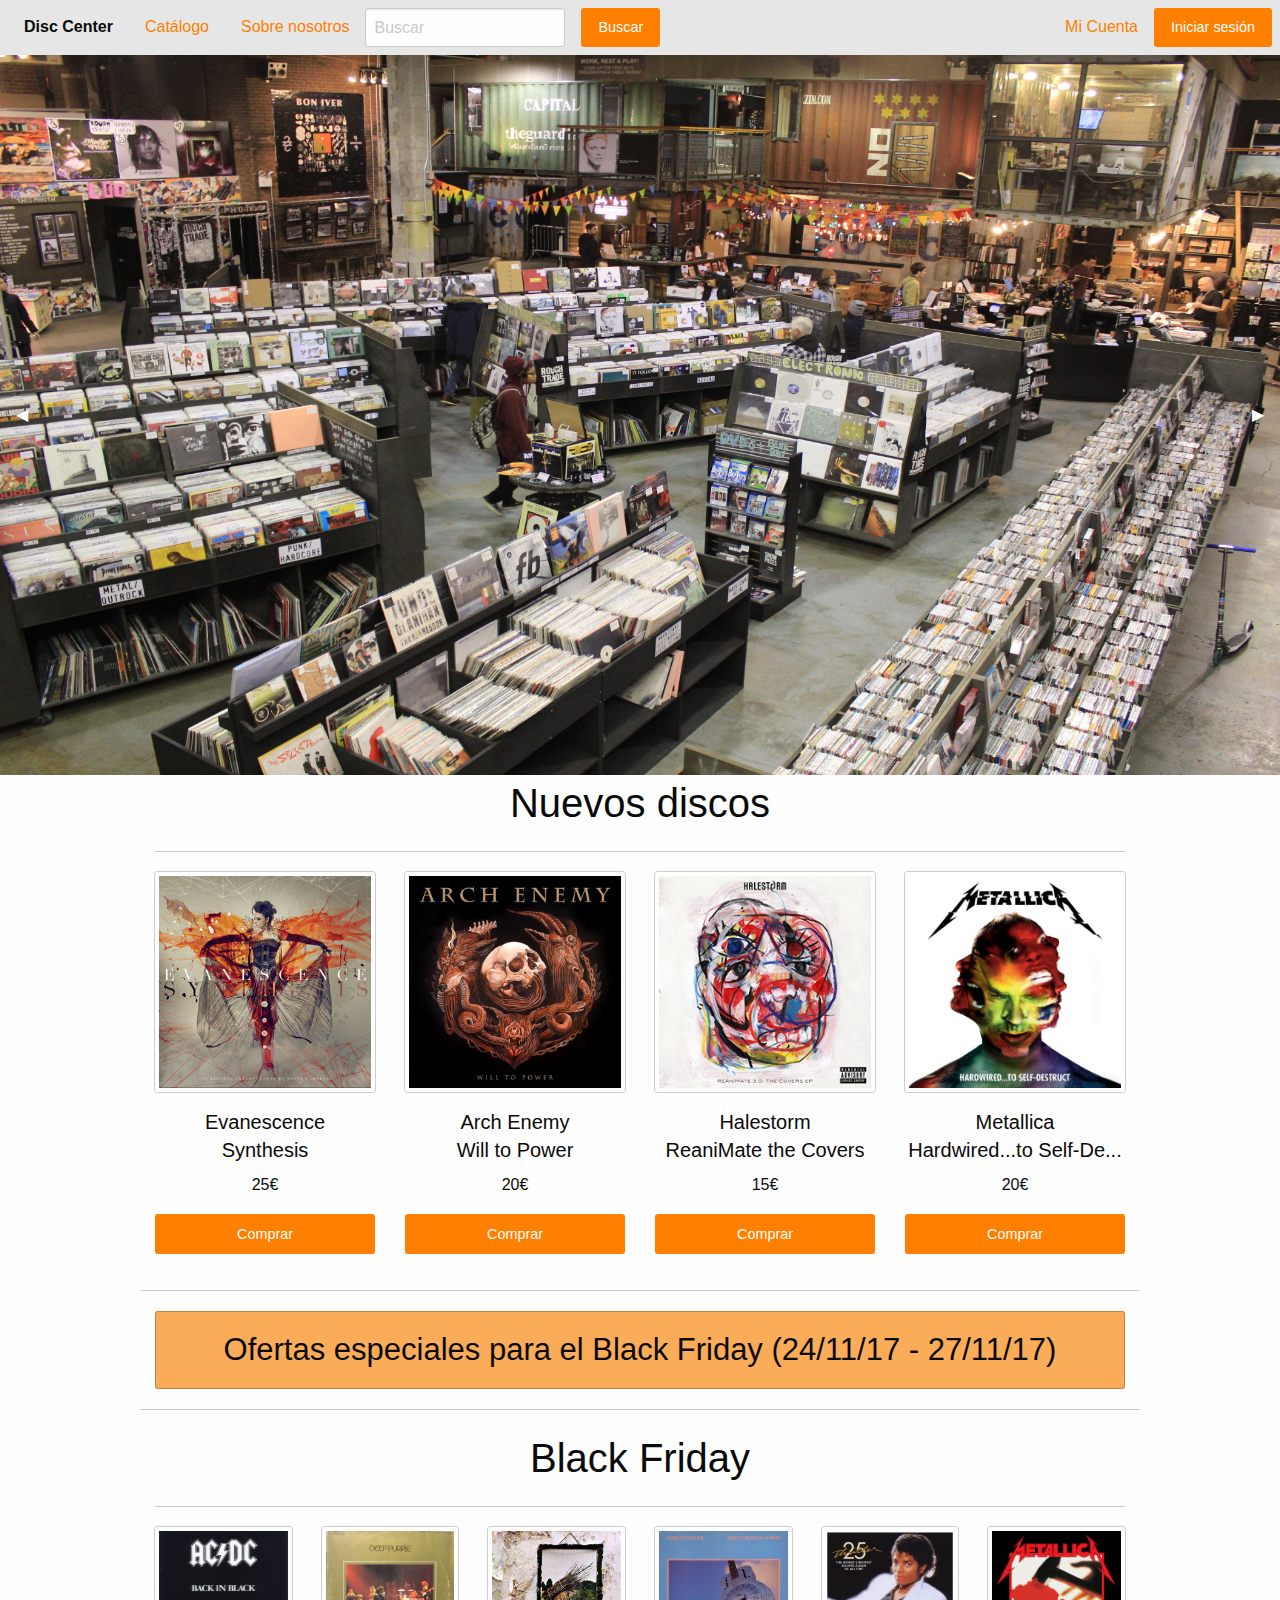
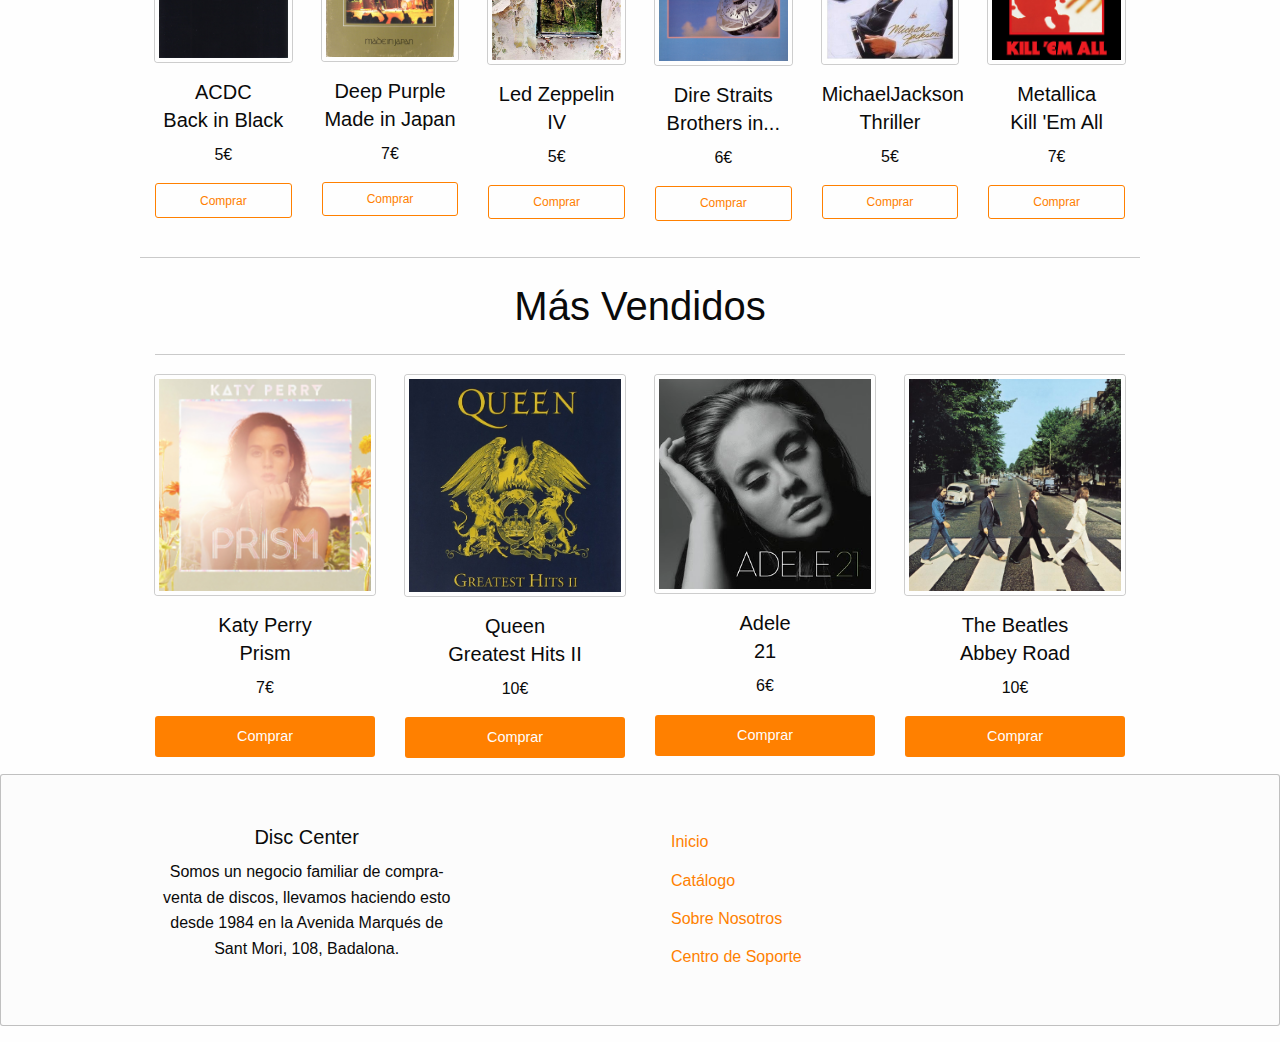
<file: index.html>
<!DOCTYPE html>
<html>
  <head>
    <meta charset="utf-8">
    <title></title>
    <link rel="stylesheet" href="css/foundation.css">
    <link rel="stylesheet" href="css/app.css">
  </head>
  <body>
    <div class="top-bar">
<div class="top-bar-left">
<ul class="menu">
<li class="menu-text">Disc Center</li>
<li><a href="catalogo.html">Catálogo</a></li>
<li><a href="#">Sobre nosotros</a></li>
<li><input type="search" placeholder="Buscar"></li>
<li><button type="button" class="button">Buscar</button></li>
</ul>
</div>
<div class="top-bar-right">
<ul class="menu">
<li><a href="#">Mi Cuenta</a></li>
<li><a class="button">Iniciar sesión</a></li>
</ul>
</div>
</div>

<div class="orbit" role="region" aria-label="Favorite Space Pictures" data-orbit>
<ul class="orbit-container">
<button class="orbit-previous" aria-label="previous"><span class="show-for-sr">Previous Slide</span>&#9664;</button>
<button class="orbit-next" aria-label="next"><span class="show-for-sr">Next Slide</span>&#9654;</button>
<li class="orbit-slide is-active">
<img src="img/tienda2.jpg" class="img-tienda">
</li>
<li class="orbit-slide">
<img src="img/tienda.jpg" class="img-tienda">
</li>
<li class="orbit-slide">
<img src="img/tienda3.jpg" class="img-tienda">
</li>
<li class="orbit-slide">
<img src="img/tienda1.jpg" class="img-tienda">
</li>
</ul>
</div>
<div class="row column text-center">
<h2>Nuevos discos</h2>
<hr>
</div>
<div class="row small-up-2 large-up-4">
<div class="column">
<img class="thumbnail" src="img/evan.png">
<h5>Evanescence <br>Synthesis</h5>
<p>25€</p>
<a href="#" class="button expanded">Comprar</a>
</div>
<div class="column">
<img class="thumbnail" src="img/archw.jpg">
<h5>Arch Enemy <br>Will to Power</h5>
<p>20€</p>
<a href="#" class="button expanded">Comprar</a>
</div>
<div class="column">
<img class="thumbnail" src="img/hale.jpg">
<h5>Halestorm<br>ReaniMate the Covers</h5>
<p>15€</p>
<a href="#" class="button expanded">Comprar</a>
</div>
<div class="column">
<img class="thumbnail" src="img/metahard.jpg">
<h5>Metallica <br>Hardwired...to Self-De...</h5>
<p>20€</p>
<a href="#" class="button expanded">Comprar</a>
</div>
</div>
<hr>
<div class="row column">
<div class="callout primary">
<h3>Ofertas especiales para el Black Friday (24/11/17 - 27/11/17)</h3>
</div>
</div>
<hr>
<div class="row column text-center">
<h2>Black Friday</h2>
<hr>
</div>
<div class="row small-up-2 medium-up-3 large-up-6">
<div class="column">
<img class="thumbnail" src="img/acdcb.jpg">
<h5>ACDC <br>Back in Black</h5>
<p>5€</p>
<a href="#" class="button small expanded hollow">Comprar</a>
</div>
<div class="column">
<img class="thumbnail" src="img/deep.jpg">
<h5>Deep Purple <br>Made in Japan</h5>
<p>7€</p>
<a href="#" class="button small expanded hollow">Comprar</a>
</div>
<div class="column">
<img class="thumbnail" src="img/led.jpg">
<h5>Led Zeppelin IV</h5>
<p>5€</p>
 <a href="#" class="button small expanded hollow">Comprar</a>
</div>
<div class="column">
<img class="thumbnail" src="img/dire.jpg">
<h5>Dire Straits <br>Brothers in...</h5>
<p>6€</p>
<a href="#" class="button small expanded hollow">Comprar</a>
</div>
<div class="column">
<img class="thumbnail" src="img/jackson.jpg">
<h5>MichaelJackson<br>Thriller</h5>
<p>5€</p>
<a href="#" class="button small expanded hollow">Comprar</a>
</div>
<div class="column">
<img class="thumbnail" src="img/metallica.jpeg">
<h5>Metallica <br>Kill 'Em All</h5>
<p>7€</p>
<a href="#" class="button small expanded hollow">Comprar</a>
</div>
</div>
<hr>
<div class="row column text-center">
<h2>Más Vendidos</h2>
<hr>
</div>
<div class="row small-up-2 large-up-4">
<div class="column">
<img class="thumbnail" src="img/katy.png">
<h5>Katy Perry<br>Prism</h5>
<p>7€</p>
<a href="#" class="button expanded">Comprar</a>
</div>
<div class="column">
<img class="thumbnail" src="img/queen.jpg">
<h5>Queen<br>Greatest Hits II</h5>
<p>10€</p>
<a href="#" class="button expanded">Comprar</a>
</div>
<div class="column">
<img class="thumbnail" src="img/adele.png">
<h5>Adele<br>21</h5>
<p>6€</p>
<a href="#" class="button expanded">Comprar</a>
</div>
<div class="column">
<img class="thumbnail" src="img/beatles.jpg">
<h5>The Beatles<br>Abbey Road</h5>
<p>10€</p>
<a href="#" class="button expanded">Comprar</a>
</div>
</div>
<div class="callout large secondary">
<div class="row">
<div class="large-4 columns">
<h5>Disc Center</h5>
<p>Somos un negocio familiar de compra-venta de discos, llevamos haciendo esto desde 1984 en la Avenida Marqués de Sant Mori, 108, Badalona.</p>
</h4>
</div>
<div class="large-3 large-offset-2 columns">
<ul class="menu vertical">
<li><a href="index.html">Inicio</a></li>
<li><a href="catalogo.html">Catálogo</a></li>
<li><a href="#">Sobre Nosotros</a></li>
<li><a href="#">Centro de Soporte</a></li>
</ul>
</div>
</div>

  </body>
  <script src="js/vendor/jquery.js"></script>
  <script src="js/vendor/what-input.js"></script>
  <script src="js/vendor/foundation.js"></script>
  <script src="js/app.js"></script>
</html>
</file>
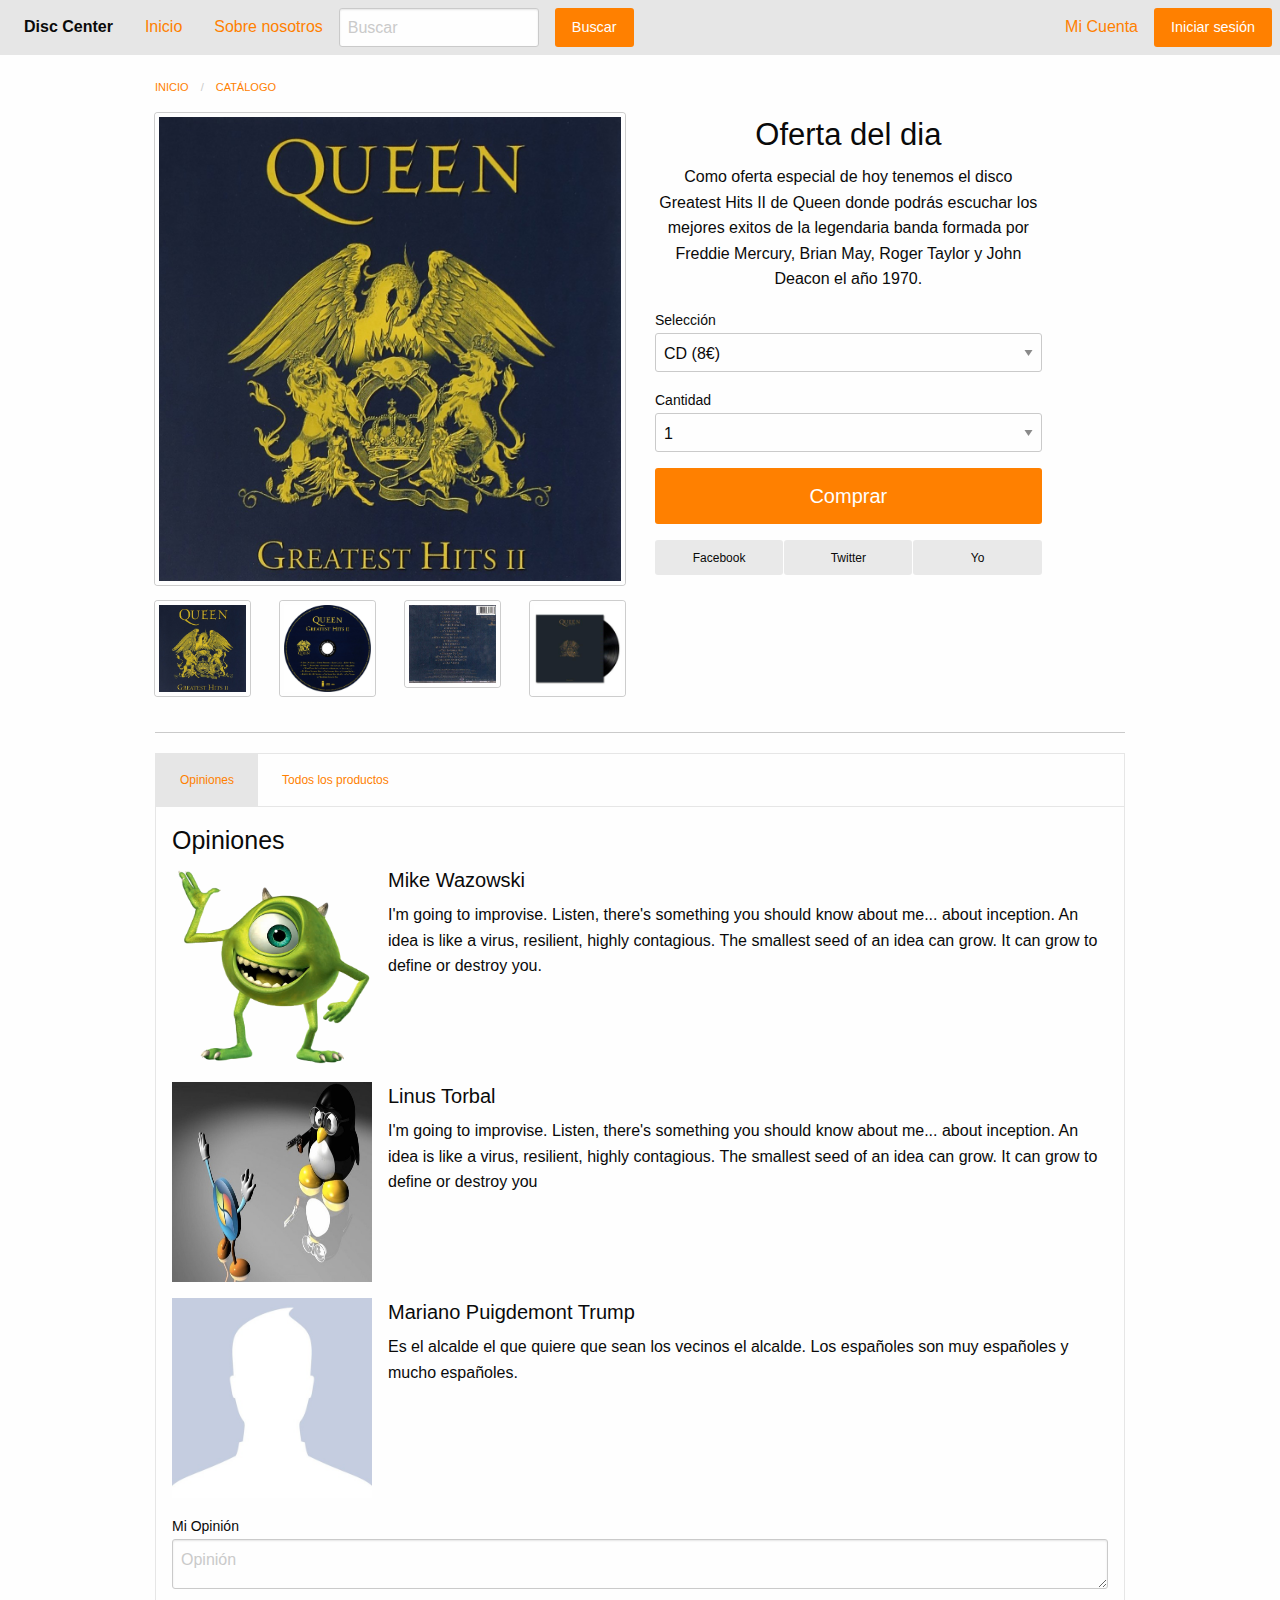
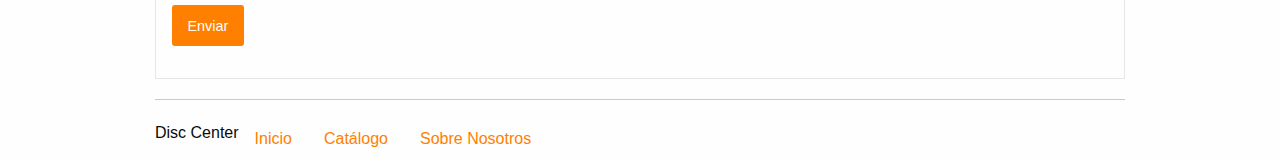
<file: catalogo.html>
<!DOCTYPE html>
<html>
  <head>
    <meta charset="utf-8">
    <title></title>
    <link rel="stylesheet" href="css/foundation.css">
    <link rel="stylesheet" href="css/app.css">
  </head>
  <body>

    <div class="top-bar">
    <div class="top-bar-left">
    <ul class="menu">
    <li class="menu-text">Disc Center</li>
    <li><a href="index.html">Inicio</a></li>
    <li><a href="#">Sobre nosotros</a></li>
    <li><input type="search" placeholder="Buscar"></li>
    <li><button type="button" class="button">Buscar</button></li>
    </ul>
    </div>
    <div class="top-bar-right">
    <ul class="menu">
    <li><a href="#">Mi Cuenta</a></li>
    <li><a class="button">Iniciar sesión</a></li>
    </ul>
    </div>
    </div>

    <br>

    <div class="row columns">
    <nav aria-label="You are here:" role="navigation">
    <ul class="breadcrumbs">
    <li><a href="index.html">Inicio</a></li>
    <li><a href="catalogo.html">Catálogo</a></li>
    </ul>
    </nav>
    </div>
    <div class="row">
    <div class="medium-6 columns">
    <img class="thumbnail" src="img/queen.jpg">
    <div class="row small-up-4">
    <div class="column">
    <img class="thumbnail" src="img/queen.jpg">
    </div>
    <div class="column">
    <img class="thumbnail" src="img/queencd.jpg">
    </div>
    <div class="column">
    <img class="thumbnail" src="img/queenback.jpg">
    </div>
    <div class="column">
    <img class="thumbnail" src="img/queenv.jpg">
    </div>
    </div>
    </div>
    <div class="medium-6 large-5 columns">
    <h3>Oferta del dia</h3>
    <p>Como oferta especial de hoy tenemos el disco Greatest Hits II de Queen donde podrás escuchar los mejores exitos de la legendaria banda formada por Freddie Mercury, Brian May, Roger Taylor y John Deacon el año 1970.</p>
      <label>Selección
    <select>
    <option value="husker">CD (8€)</option>
    <option value="starbuck">Vinilo (12€)</option>
    <option value="starbuck">CD + Vinilo (15€)</option>
    </select>
    </label>
    <label>Cantidad
    <select>
    <option value="husker">1</option>
    <option value="starbuck">2</option>
      <option value="starbuck">3</option>
        <option value="starbuck">4</option>
          <option value="starbuck">5</option>
            <option value="starbuck">6</option>
              <option value="starbuck">7</option>
                <option value="starbuck">8</option>
                  <option value="starbuck">9</option>
                    <option value="starbuck">10</option>
    </select>
    </label>

    <div class="row">
    </div>
    <a href="#" class="button large expanded">Comprar</a>
    <div class="small secondary expanded button-group">
    <a class="button">Facebook</a>
    <a class="button">Twitter</a>
    <a class="button">Yo</a>
    </div>
    </div>
    </div>


    <div class="column row">
    <hr>
    <ul class="tabs" data-tabs id="example-tabs">
    <li class="tabs-title is-active"><a href="#panel1" aria-selected="true">Opiniones</a></li>
    <li class="tabs-title"><a href="#panel2">Todos los productos</a></li>
    </ul>
    <div class="tabs-content" data-tabs-content="example-tabs">
    <div class="tabs-panel is-active" id="panel1">
    <h4>Opiniones</h4>
    <div class="media-object stack-for-small">
    <div class="media-object-section">
    <img class="avatar" src="img/Mike1.png">
    </div>
    <div class="media-object-section">
    <h5 class="opinion">Mike Wazowski</h5>
    <p class="opinion">I'm going to improvise. Listen, there's something you should know about me... about inception. An idea is like a virus, resilient, highly contagious. The smallest seed of an idea can grow. It can grow to define or destroy you.</p>
    </div>
    </div>
    <div class="media-object stack-for-small">
    <div class="media-object-section">
    <img class="avatar" src="img/linux.jpg">
    </div>
    <div class="media-object-section">
    <h5 class="opinion">Linus Torbal</h5>
    <p class="opinion">I'm going to improvise. Listen, there's something you should know about me... about inception. An idea is like a virus, resilient, highly contagious. The smallest seed of an idea can grow. It can grow to define or destroy you</p>
    </div>
    </div>
    <div class="media-object stack-for-small">
    <div class="media-object-section">
    <img class="avatar" src="img/perfil.jpg">
    </div>
    <div class="media-object-section">
    <h5 class="opinion">Mariano Puigdemont Trump</h5>
    <p class="opinion">Es el alcalde el que quiere que sean los vecinos el alcalde. Los españoles son muy españoles y mucho españoles.</p>
    </div>
    </div>
    <label>
    Mi Opinión
    <textarea placeholder="Opinión"></textarea>
    </label>
    <button class="button">Enviar</button>
    </div>
    <div class="tabs-panel" id="panel2">
    <div class="row medium-up-3 large-up-5">
    <div class="column">
    <img class="thumbnail2" src="img/a7.jpg">
    <h5>Nightmare <small>7,5€</small></h5>
    <p>Avenged Sevenfold</p>
    <a href="#" class="button hollow tiny expanded">Comprar</a>
    <div class="row column">
    <img class="thumbnail2" src="img/archw.jpg">
    <h5>Will to Power <small>20€</small></h5>
    <p>Arch Enemy</p>
    <a href="#" class="button hollow tiny expanded">Comprar</a>
    </div>
    <div class="row column">
    <img class="thumbnail2" src="img/guns.jpg">
    <h5>Apetite for D... <small>5€</small></h5>
    <p>Guns N' Roses</p>
    <a href="#" class="button hollow tiny expanded">Comprar</a>
    </div>
    <div class="row column">
    <img class="thumbnail2" src="img/led.jpg">
    <h5>LedZeppelin IV <small>5€</small></h5>
    <p>Led Zeppelin</p>
    <a href="#" class="button hollow tiny expanded">Comprar</a>
    <div class="row column">
    <img class="thumbnail2" src="img/stones.jpg">
    <h5>The Rolling S... <small>5€</small></h5>
    <p>The Rolling Stones</p>
    <a href="#" class="button hollow tiny expanded">Comprar</a>
    </div>
    </div>
    </div>
    <div class="column">
    <img class="thumbnail2" src="img/acdc.jpg">
    <h5>Black Ice <small>5€</small></h5>
    <p>AC DC</p>
    <a href="#" class="button hollow tiny expanded">Comprar</a>
    <div class="row column">
    <img class="thumbnail2" src="img/beatles.jpg">
    <h5>Abbey Road <small>10€</small></h5>
    <p>The Beatles</p>
    <a href="#" class="button hollow tiny expanded">Comprar</a>
    </div>
    <div class="row column">
    <img class="thumbnail2" src="img/hale.jpg">
    <h5>ReaniMate t... <small>15€</small></h5>
    <p>Halestorm</p>
    <a href="#" class="button hollow tiny expanded">Comprar</a>
    </div>
    <div class="row column">
    <img class="thumbnail2" src="img/metahard.jpg">
    <h5>Hardwired... <small>20€</small></h5>
    <p>Metallica</p>
    <a href="#" class="button hollow tiny expanded">Comprar</a>
    </div>
    </div>
    <div class="column">
    <img class="thumbnail2" src="img/acdcb.jpg">
    <h5>Back in Black <small>5€</small></h5>
    <p>AC DC</p>
    <a href="#" class="button hollow tiny expanded">Comprar</a>
    <div class="row column">
    <img class="thumbnail2" src="img/deep.jpg">
    <h5>Made in Japan <small>7€</small></h5>
    <p>Deep Purple</p>
    <a href="#" class="button hollow tiny expanded">Comprar</a>
    </div>
    <div class="row column">
    <img class="thumbnail2" src="img/iron maiden.jpg">
    <h5>Fear of the D... <small>8€</small></h5>
    <p>Iron Maiden</p>
    <a href="#" class="button hollow tiny expanded">Comprar</a>
    </div>
    <div class="row column">
    <img class="thumbnail2" src="img/metallica.jpeg">
    <h5>Kill 'Em All <small>7€</small></h5>
    <p>Metallica</p>
    <a href="#" class="button hollow tiny expanded">Comprar</a>
    </div>
    </div>
    <div class="column">
    <img class="thumbnail2" src="img/adele.png">
    <h5>21 <small>6€</small></h5>
    <p>Adele</p>
    <a href="#" class="button hollow tiny expanded">Comprar</a>
    <div class="row column">
    <img class="thumbnail2" src="img/dire.jpg">
    <h5>Brothers in A... <small>6€</small></h5>
    <p>Dire Straits</p>
    <a href="#" class="button hollow tiny expanded">Comprar</a>
    </div>
    <div class="row column">
    <img class="thumbnail2" src="img/jackson.jpg">
    <h5>Thriller <small>5€</small></h5>
    <p>Michael Jackson</p>
    <a href="#" class="button hollow tiny expanded">Comprar</a>
    </div>
    <div class="row column">
    <img class="thumbnail2" src="img/muse.jpg">
    <h5>Absolution <small>5€</small></h5>
    <p>Muse</p>
    <a href="#" class="button hollow tiny expanded">Comprar</a>
    </div>
    </div>
    <div class="column">
    <img class="thumbnail2" src="img/arch.jpg">
    <h5>War Eternal <small>5€</small></h5>
    <p>Arch Enemy</p>
    <a href="#" class="button hollow tiny expanded">Comprar</a>
    <div class="row column">
    <img class="thumbnail2" src="img/evan.png">
    <h5>Synthesis <small>25€</small></h5>
    <p>Evanescence</p>
    <a href="#" class="button hollow tiny expanded">Comprar</a>
    <div class="row column">
    <img class="thumbnail2" src="img/katy.png">
    <h5>Prism <small>6€</small></h5>
    <p>Katy Perry</p>
    <a href="#" class="button hollow tiny expanded">Comprar</a>
    <div class="row column">
    <img class="thumbnail2" src="img/nirvana.jpg">
    <h5>Nevermind <small>5€</small></h5>
    <p>Nirvana</p>
    <a href="#" class="button hollow tiny expanded">Comprar</a>
    </div>
    </div>
    </div>
    </div>
    </div>
    </div>
    </div>
    </div>
    </div>

    <div class="row column">
    <hr>
    <ul class="menu">
    <li>Disc Center</li>
    <li><a href="index.html">Inicio</a></li>
    <li><a href="catalogo.html">Catálogo</a></li>
    <li><a href="#">Sobre Nosotros</a></li>

    </ul>
    </div>



  </body>
  <script src="js/vendor/jquery.js"></script>
  <script src="js/vendor/what-input.js"></script>
  <script src="js/vendor/foundation.js"></script>
  <script src="js/app.js"></script>
</html>
</file>
<file: css/app.css>
.img-tienda {
  width: 100vw;
  height: 80vh;
}

h5, h3, p {
  text-align: center;
}

.avatar {
  width: 200px;
  height: 200px;
}

.opinion {
  text-align: left;
}

.thumbnail2 {
  display: inline-block;
  max-width: 165px;
  height: 165px;
  margin-bottom: 1rem;
  border: solid 4px #fefefe;
  border-radius: 3px;
  box-shadow: 0 0 0 1px rgba(10, 10, 10, 0.2);
  line-height: 0; }
</file>
